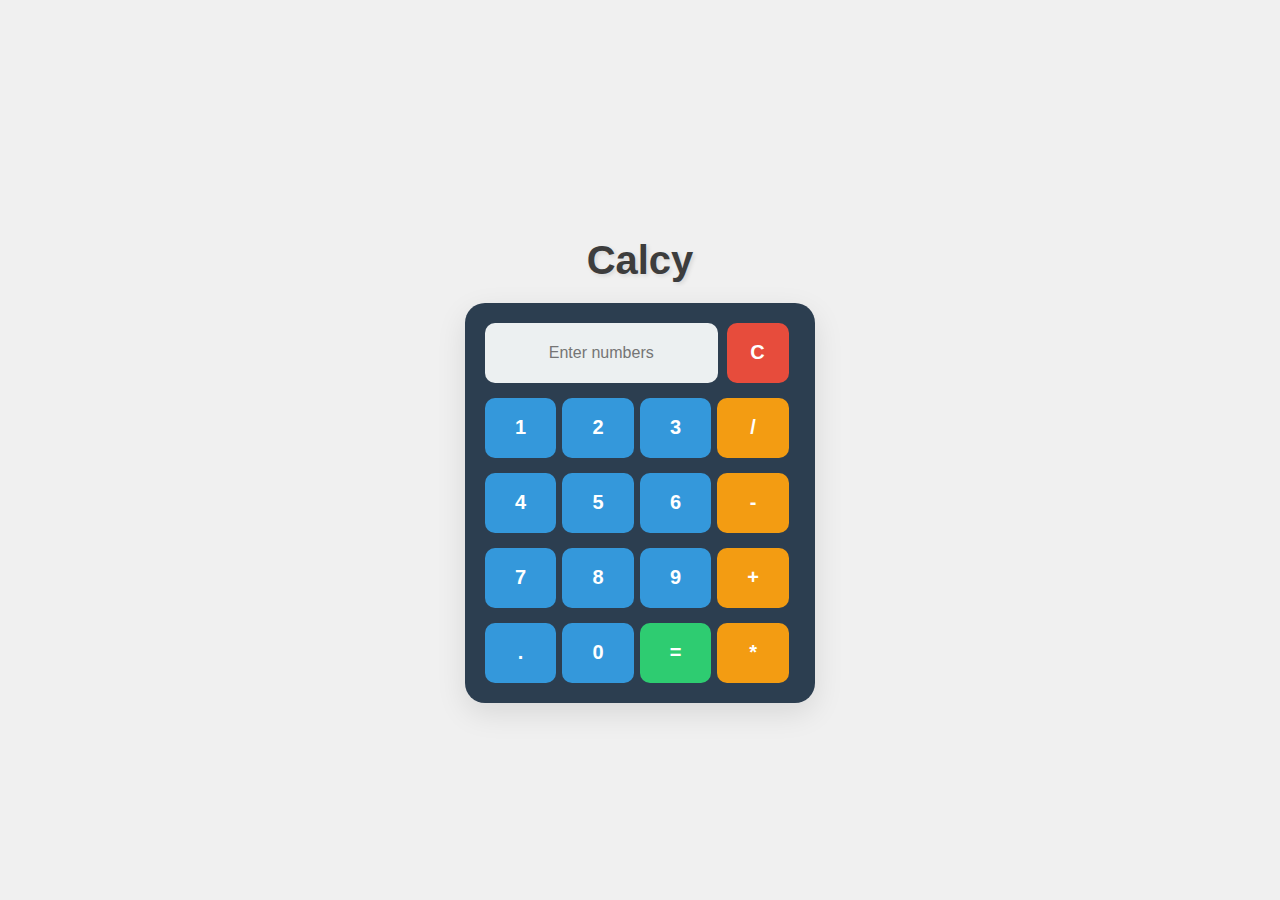
<file: index.html>
<!DOCTYPE html>
<html lang="en">

<head>
    <meta charset="UTF-8">
    <meta name="viewport" content="width=device-width, initial-scale=1.0">
    <title>Calculator</title>


    <link rel="preconnect" href="https://fonts.googleapis.com">
    <link rel="preconnect" href="https://fonts.gstatic.com" crossorigin>
    <link href="https://fonts.googleapis.com/css2?family=Micro+5+Charted&family=Platypi:ital,wght@0,300..800;1,300..800&display=swap" rel="stylesheet">
    <link rel="stylesheet" href="styles.css">
</head>

<body>
    <div class="head">
        <p>Calcy</p>
    </div>
    <div class="mmain">
        <div class="main">
            <div class="layer1">
                <div class="screen">
                    <input type="text" name="search" id="search" placeholder="Enter numbers" readonly>
                </div>
                <div class="clear">
                    <button>C</button>
                </div>
            </div>
            <div class="layer2">
                <button class="btn1">1</button>
                <button class="btn2">2</button>
                <button class="btn3">3</button>
                <button class="btn4">/</button>
            </div>
            <div class="layer3">
                <button class="btn1">4</button>
                <button class="btn2">5</button>
                <button class="btn3">6</button>
                <button class="btn4">-</button>
            </div>
            <div class="layer3">
                <button class="btn1">7</button>
                <button class="btn2">8</button>
                <button class="btn3">9</button>
                <button class="btn4">+</button>
            </div>
            <div class="layer4">
                <button class="btn1">.</button>
                <button class="btn2">0</button>
                <button class="btn3">=</button>
                <button class="btn4">*</button>
            </div>
        </div>
    </div>
</body>
<script src="script.js"></script>
</html>
</file>
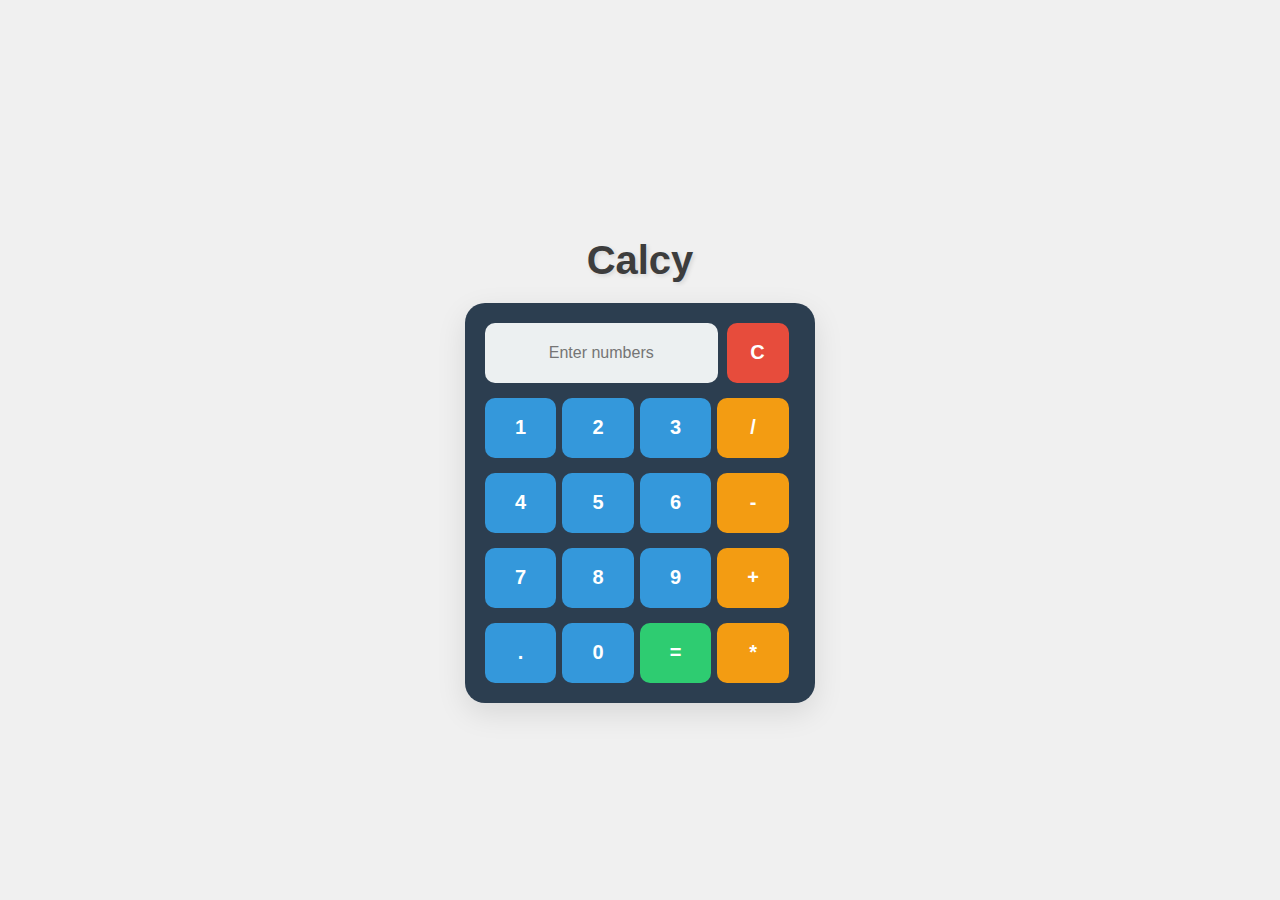
<file: Calcy.html>
<!DOCTYPE html>
<html lang="en">

<head>
    <meta charset="UTF-8">
    <meta name="viewport" content="width=device-width, initial-scale=1.0">
    <title>Calculator</title>


    <link rel="preconnect" href="https://fonts.googleapis.com">
    <link rel="preconnect" href="https://fonts.gstatic.com" crossorigin>
    <link href="https://fonts.googleapis.com/css2?family=Micro+5+Charted&family=Platypi:ital,wght@0,300..800;1,300..800&display=swap" rel="stylesheet">


    <style>
        body, html {
            width: 100%;
            height: 100%;
            margin: 0;
            display: flex;
            justify-content: center;
            align-items: center;
            flex-direction: column;
            background-color: #f0f0f0;
            font-family: 'Roboto', sans-serif;
        }

        .head p {
            color: #3d3d3d;
            font-size: 40px;
            font-weight: 700;
            margin-bottom: 20px;
            text-shadow: 2px 2px 4px rgba(0,0,0,0.1);
        }

        .mmain {
            width: 100%;
            max-width: 350px;
            display: flex;
            justify-content: center;
            align-items: center;
        }

        .main {
            background-color: #2c3e50;
            width: 100%;
            padding: 20px;
            border-radius: 20px;
            box-shadow: 0 10px 30px rgba(0,0,0,0.1);
        }

        .layer1 {
            display: flex;
            margin-bottom: 15px;
            
        }

        .layer1 .screen {
            width: 75%;
        }

        

    #search {
        text-align: center; 
        line-height: 40px; 
        font-size: 16px;
        padding: 0; 
        box-sizing: border-box; 
    }


        .layer1 .clear {
            width: 20%;
            margin-left: 9px;
        }

        .screen input {
            width: 100%;
            height: 60px;
            font-size: 24px;
            text-align: right;
            padding: 0 10px;
            border: none;
            border-radius: 10px;
            background-color: #ecf0f1;
            color: #2c3e50;
        }

        button {
            width: 100%;
            height: 60px;
            border: none;
            border-radius: 10px;
            font-size: 20px;
            font-weight: 700;
            cursor: pointer;
            transition: all 0.3s ease;
        }

        .clear button {
            background-color: #e74c3c;
            color: white;
        }

        .btn1, .btn2, .btn3 {
            width: 23%;
            margin-right: 2%;
            background-color: #3498db;
            color: white;
        }

        .btn4 {
            width: 23%;
            background-color: #f39c12;
            color: white;
        }

        .layer4 .btn3 {
            background-color: #2ecc71;
        }

        .layer2, .layer3, .layer4 {
            display: flex;
            margin-top: 15px;
        }

        button:hover {
            transform: scale(1.05);
            box-shadow: 0 5px 15px rgba(0,0,0,0.1);
        }

        .clear button:hover {
            background-color: #c0392b;
        }

        .btn1:hover, .btn2:hover, .btn3:hover {
            background-color: #2980b9;
        }

        .btn4:hover {
            background-color: #d35400;
        }

        .layer4 .btn3:hover {
            background-color: #27ae60;
        }
    </style>
</head>

<body>
    <div class="head">
        <p>Calcy</p>
    </div>
    <div class="mmain">
        <div class="main">
            <div class="layer1">
                <div class="screen">
                    <input type="text" name="search" id="search" placeholder="Enter numbers" readonly>
                </div>
                <div class="clear">
                    <button>C</button>
                </div>
            </div>
            <div class="layer2">
                <button class="btn1">1</button>
                <button class="btn2">2</button>
                <button class="btn3">3</button>
                <button class="btn4">/</button>
            </div>
            <div class="layer3">
                <button class="btn1">4</button>
                <button class="btn2">5</button>
                <button class="btn3">6</button>
                <button class="btn4">-</button>
            </div>
            <div class="layer3">
                <button class="btn1">7</button>
                <button class="btn2">8</button>
                <button class="btn3">9</button>
                <button class="btn4">+</button>
            </div>
            <div class="layer4">
                <button class="btn1">.</button>
                <button class="btn2">0</button>
                <button class="btn3">=</button>
                <button class="btn4">*</button>
            </div>
        </div>
    </div>
</body>


<script>
    function add(a, b) {
        return a + b;
    }

    function subtract(a, b) {
        return a - b;
    }

    function multiply(a, b) {
        return a * b;
    }

    function divide(a, b) {
        if (b === 0) {
            return 'Infinity...';
        }
        return a / b;
    }

    
    const inputField = document.getElementById('search');
    const buttons = document.querySelectorAll('button');

    let firstOperand = '';
    let operator = '';
    let secondOperand = '';

    
    buttons.forEach(button => {
        button.addEventListener('click', () => {
            const buttonText = button.innerText;

            if (buttonText === 'C') {
                
                inputField.value = '';
                currentOperation = '';
                firstOperand = '';
                operator = '';
                secondOperand = '';
            } else if (buttonText === '=') {
                
                if (firstOperand !== '' && operator !== '' && secondOperand !== '') {
                    let result;
                    switch (operator) {
                        case '+':
                            result = add(parseFloat(firstOperand), parseFloat(secondOperand));
                            break;
                        case '-':
                            result = subtract(parseFloat(firstOperand), parseFloat(secondOperand));
                            break;
                        case '*':
                            result = multiply(parseFloat(firstOperand), parseFloat(secondOperand));
                            break;
                        case '/':
                            result = divide(parseFloat(firstOperand), parseFloat(secondOperand));
                            break;
                        default:
                            result = 'Error';
                            break;
                    }
                    inputField.value = result.toString();
                    
                    firstOperand = result.toString();
                    operator = '';
                    secondOperand = '';
                }
            } else if (buttonText === '+' || buttonText === '-' || buttonText === '*' || buttonText === '/') {
                
                operator = buttonText;
                
                firstOperand = inputField.value.trim();
                currentOperation = `${firstOperand} ${operator}`;
                inputField.value = '';
            } else {
                
                inputField.value += buttonText;
                if (operator !== '') {
                    secondOperand = inputField.value.trim();
                    currentOperation = `${firstOperand} ${operator} ${secondOperand}`;
                    inputField.value = '';
                    
                 }
            }
            inputField.placeholder = currentOperation || inputField.value;
        });
    });
</script>



</html>
</file>
<file: styles.css>
body, html {
    width: 100%;
    height: 100%;
    margin: 0;
    display: flex;
    justify-content: center;
    align-items: center;
    flex-direction: column;
    background-color: #f0f0f0;
    font-family: 'Roboto', sans-serif;
}

.head p {
    color: #3d3d3d;
    font-size: 40px;
    font-weight: 700;
    margin-bottom: 20px;
    text-shadow: 2px 2px 4px rgba(0,0,0,0.1);
}

.mmain {
    width: 100%;
    max-width: 350px;
    display: flex;
    justify-content: center;
    align-items: center;
}

.main {
    background-color: #2c3e50;
    width: 100%;
    padding: 20px;
    border-radius: 20px;
    box-shadow: 0 10px 30px rgba(0,0,0,0.1);
}

.layer1 {
    display: flex;
    margin-bottom: 15px;
    
}

.layer1 .screen {
    width: 75%;
}



#search {
text-align: center; 
line-height: 40px; 
font-size: 16px;
padding: 0; 
box-sizing: border-box; 
}


.layer1 .clear {
    width: 20%;
    margin-left: 9px;
}

.screen input {
    width: 100%;
    height: 60px;
    font-size: 24px;
    text-align: right;
    padding: 0 10px;
    border: none;
    border-radius: 10px;
    background-color: #ecf0f1;
    color: #2c3e50;
}

button {
    width: 100%;
    height: 60px;
    border: none;
    border-radius: 10px;
    font-size: 20px;
    font-weight: 700;
    cursor: pointer;
    transition: all 0.3s ease;
}

.clear button {
    background-color: #e74c3c;
    color: white;
}

.btn1, .btn2, .btn3 {
    width: 23%;
    margin-right: 2%;
    background-color: #3498db;
    color: white;
}

.btn4 {
    width: 23%;
    background-color: #f39c12;
    color: white;
}

.layer4 .btn3 {
    background-color: #2ecc71;
}

.layer2, .layer3, .layer4 {
    display: flex;
    margin-top: 15px;
}

button:hover {
    transform: scale(1.05);
    box-shadow: 0 5px 15px rgba(0,0,0,0.1);
}

.clear button:hover {
    background-color: #c0392b;
}

.btn1:hover, .btn2:hover, .btn3:hover {
    background-color: #2980b9;
}

.btn4:hover {
    background-color: #d35400;
}

.layer4 .btn3:hover {
    background-color: #27ae60;
}
</file>
